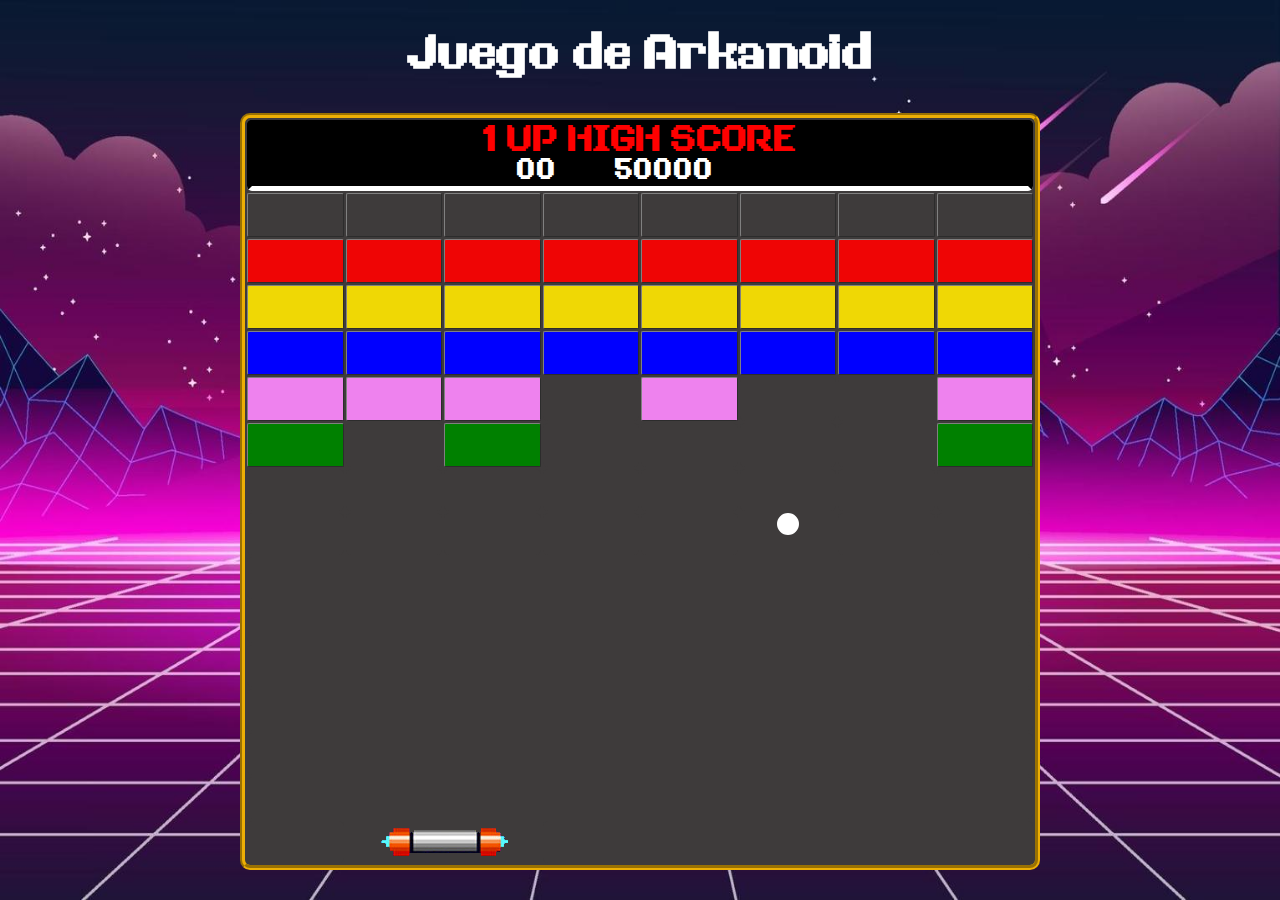
<file: index.html>
<!DOCTYPE html>
<html lang="en">
<head>
    <meta charset="UTF-8">
    <meta name="viewport" content="width=device-width, initial-scale=1.0">
    <link rel="stylesheet" href="./css/style.css">
    <title>Juego de Arkanoid</title>
</head>
<body>
    <h1>Juego de Arkanoid</h1>
    <table>
        <tr>
            <td class="Marcador" colspan="8"><span>1 UP HIGH SCORE</span>
                <br><span class="texto00">00  </span><span class="texto50000"> 50000</span>
            </td>

        </tr>
        <tr >
            <td class="fila1"></td>
            <td class="fila1"></td>
            <td class="fila1"></td>
            <td class="fila1"></td>
            <td class="fila1"></td>
            <td class="fila1"></td>
            <td class="fila1"></td>
            <td class="fila1"></td>
        </tr>
        <tr>
            <td class="fila2"></td>
            <td class="fila2"></td>
            <td class="fila2"></td>
            <td class="fila2"></td>
            <td class="fila2"></td>
            <td class="fila2"></td>
            <td class="fila2"></td>
            <td class="fila2"></td>
        </tr>
        <tr>
            <td class="fila3"></td>
            <td class="fila3"></td>
            <td class="fila3"></td>
            <td class="fila3"></td>
            <td class="fila3"></td>
            <td class="fila3"></td>
            <td class="fila3"></td>
            <td class="fila3"></td>
        </tr>
        <tr>
            <td class="fila4"></td>
            <td class="fila4"></td>
            <td class="fila4"></td>
            <td class="fila4"></td>
            <td class="fila4"></td>
            <td class="fila4"></td>
            <td class="fila4"></td>
            <td class="fila4"></td>
        </tr>
        <tr>
            <td class="fila5"></td>
            <td class="fila5"></td>
            <td class="fila5"></td>
            <td class="fila0"></td>
            <td class="fila5"></td>
            <td class="fila0"></td>
            <td class="fila0"></td>
            <td class="fila5"></td>
        </tr>
        <tr>
            <td class="fila6"></td>
            <td class="fila0"></td>
            <td class="fila6"></td>
            <td class="fila0"></td>
            <td class="fila0"></td>
            <td class="fila0"></td>
            <td class="fila0"></td>
            <td class="fila6"></td>
        </tr>
        <tr>
            <td class="fila0"></td>
            <td class="fila0"></td>
            <td class="fila0"></td>
            <td class="fila0"></td>
            <td class="fila0"></td>
            <td class="fila0"></td>
            <td class="fila0"></td>
            <td class="fila0"></td>
        </tr>
        <tr>
            <td class="fila0"></td>
            <td class="fila0"></td>
            <td class="fila0"></td>
            <td class="fila0"></td>
            <td class="fila0"></td>
            <td class="pelota"></td>
            <td class="fila0"></td>
            <td class="fila0"></td>
        </tr>
        <tr>
            <td class="fila0" colspan="8"></td>

        </tr>
        <tr>
            <td class="fila0" colspan="8"></td>
        </tr>
        <tr>
            <td class="fila0" colspan="8"></td>

        </tr>
        <tr>
            <td class="fila0" colspan="8"></td>

        </tr>
        <tr>
            <td class="fila0" colspan="8"></td>

        </tr>
        <tr>
            <td class="fila0" colspan="8"></td>
        </tr>
        <tr>
            <td class="fila0"></td>
            <td class="barra" colspan="2"></td>
            <td class="fila0" colspan="5"></td>
        </tr>
    </table>
    
</body>
</html>
</file>
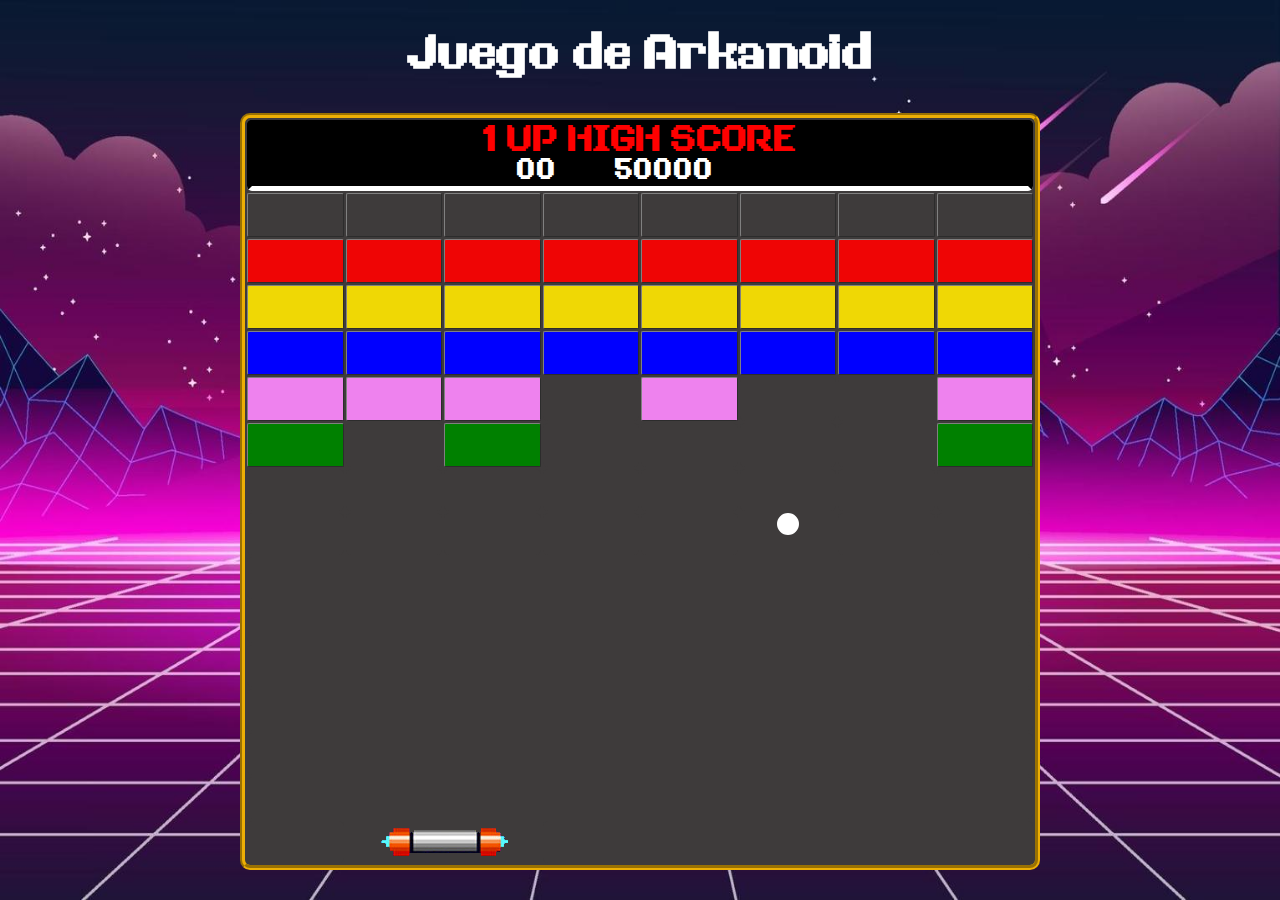
<file: AlejandroJimenezDiaz_Examen/index.html>
<!DOCTYPE html>
<html lang="en">
<head>
    <meta charset="UTF-8">
    <meta name="viewport" content="width=device-width, initial-scale=1.0">
    <link rel="stylesheet" href="../AlejandroJimenezDiaz_Examen/css/style.css">
    <title>Juego de Arkanoid</title>
</head>
<body>
    <h1>Juego de Arkanoid</h1>
    <table>
        <tr>
            <td class="Marcador" colspan="8"><span>1 UP HIGH SCORE</span>
                <br><span class="texto00">00  </span><span class="texto50000"> 50000</span>
            </td>

        </tr>
        <tr >
            <td class="fila1"></td>
            <td class="fila1"></td>
            <td class="fila1"></td>
            <td class="fila1"></td>
            <td class="fila1"></td>
            <td class="fila1"></td>
            <td class="fila1"></td>
            <td class="fila1"></td>
        </tr>
        <tr>
            <td class="fila2"></td>
            <td class="fila2"></td>
            <td class="fila2"></td>
            <td class="fila2"></td>
            <td class="fila2"></td>
            <td class="fila2"></td>
            <td class="fila2"></td>
            <td class="fila2"></td>
        </tr>
        <tr>
            <td class="fila3"></td>
            <td class="fila3"></td>
            <td class="fila3"></td>
            <td class="fila3"></td>
            <td class="fila3"></td>
            <td class="fila3"></td>
            <td class="fila3"></td>
            <td class="fila3"></td>
        </tr>
        <tr>
            <td class="fila4"></td>
            <td class="fila4"></td>
            <td class="fila4"></td>
            <td class="fila4"></td>
            <td class="fila4"></td>
            <td class="fila4"></td>
            <td class="fila4"></td>
            <td class="fila4"></td>
        </tr>
        <tr>
            <td class="fila5"></td>
            <td class="fila5"></td>
            <td class="fila5"></td>
            <td class="fila0"></td>
            <td class="fila5"></td>
            <td class="fila0"></td>
            <td class="fila0"></td>
            <td class="fila5"></td>
        </tr>
        <tr>
            <td class="fila6"></td>
            <td class="fila0"></td>
            <td class="fila6"></td>
            <td class="fila0"></td>
            <td class="fila0"></td>
            <td class="fila0"></td>
            <td class="fila0"></td>
            <td class="fila6"></td>
        </tr>
        <tr>
            <td class="fila0"></td>
            <td class="fila0"></td>
            <td class="fila0"></td>
            <td class="fila0"></td>
            <td class="fila0"></td>
            <td class="fila0"></td>
            <td class="fila0"></td>
            <td class="fila0"></td>
        </tr>
        <tr>
            <td class="fila0"></td>
            <td class="fila0"></td>
            <td class="fila0"></td>
            <td class="fila0"></td>
            <td class="fila0"></td>
            <td class="pelota"></td>
            <td class="fila0"></td>
            <td class="fila0"></td>
        </tr>
        <tr>
            <td class="fila0" colspan="8"></td>

        </tr>
        <tr>
            <td class="fila0" colspan="8"></td>
        </tr>
        <tr>
            <td class="fila0" colspan="8"></td>

        </tr>
        <tr>
            <td class="fila0" colspan="8"></td>

        </tr>
        <tr>
            <td class="fila0" colspan="8"></td>

        </tr>
        <tr>
            <td class="fila0" colspan="8"></td>
        </tr>
        <tr>
            <td class="fila0"></td>
            <td class="barra" colspan="2"></td>
            <td class="fila0" colspan="5"></td>
        </tr>
    </table>
    
</body>
</html>
</file>
<file: css/style.css>
@font-face {
    font-family: "Retro";
    src: url(../font/RETROTECH.ttf);
}

h1{
    font-family: "Retro";
    color: white;
    font-size: 52px;
    text-align: center;
}

table{
    width: 800px;
    height: 500px;
    border: 5px;
    border-style: groove;
    border-color: RGB(237,175,5);
    border-radius: 10px;
    background-color: rgb(62,59,59);
    margin: auto;
}

tr,td{
    width: 40px;
    height: 40px;
    border-color: gray;
    border: 5px;
    border-style: groove;
    border-radius: 5px;
}

.Marcador{
    font-family: "Retro";
    background-color: black;
    border: 5px solid black;
    border-bottom-color: white;
    text-align: center;
}

span{
    font-size: 40px;
    color: red;
}

.texto00{
    margin-right: 50px;
    color: white;
    font-size: 32px;
}

.texto50000{
    margin-right: 50px;
    color: white;
    font-size: 32px;
}

.fila1{
    background-color:rgb(62,59,59) ;
    border: 1px outset grey ;
    border-radius: 2px;
}

.fila2{
    background-color: rgb(239,5,5);
    border: 1px outset grey ;
    border-radius: 2px;
}
.fila3{
    background-color:rgb(239, 216, 5);
    border: 1px outset grey ;
    border-radius: 2px;
}
.fila4{
    background-color: blue;
    border: 1px outset grey ;
    border-radius: 2px;
}
.fila5{
    background-color: violet;
    border: 1px outset grey ;
    border-radius: 2px;
}
.fila6{
    background-color: green;
    border: 1px outset grey ;
    border-radius: 2px;
}

.fila0{
    background-color:rgb(62,59,59)  ;
    border: none;
}

.barra{
    background-color:rgb(62,59,59);
    border: none;
    background: url(../img/barra.png);
    background-repeat: no-repeat;
    background-position: center;
}
.pelota{
    background-color:white;
    display: block;
    margin: auto;
    width: 0px;
    height:0px;
    border-width:10px;
    border-style:solid;
    border-color: white;
    border-radius:100%;
}

body{
    background-image: url(../img/fondoretro.jpg);
    background-repeat: no-repeat;
    background-size: 100% 100%;
    background-attachment: fixed;
}
</file>
<file: AlejandroJimenezDiaz_Examen/css/style.css>
@font-face {
    font-family: "Retro";
    src: url(../font/RETROTECH.ttf);
}

h1{
    font-family: "Retro";
    color: white;
    font-size: 52px;
    text-align: center;
}

table{
    width: 800px;
    height: 500px;
    border: 5px;
    border-style: groove;
    border-color: RGB(237,175,5);
    border-radius: 10px;
    background-color: rgb(62,59,59);
    margin: auto;
}

tr,td{
    width: 40px;
    height: 40px;
    border-color: gray;
    border: 5px;
    border-style: groove;
    border-radius: 5px;
}

.Marcador{
    font-family: "Retro";
    background-color: black;
    border: 5px solid black;
    border-bottom-color: white;
    text-align: center;
}

span{
    font-size: 40px;
    color: red;
}

.texto00{
    margin-right: 50px;
    color: white;
    font-size: 32px;
}

.texto50000{
    margin-right: 50px;
    color: white;
    font-size: 32px;
}

.fila1{
    background-color:rgb(62,59,59) ;
    border: 1px outset grey ;
    border-radius: 2px;
}

.fila2{
    background-color: rgb(239,5,5);
    border: 1px outset grey ;
    border-radius: 2px;
}
.fila3{
    background-color:rgb(239, 216, 5);
    border: 1px outset grey ;
    border-radius: 2px;
}
.fila4{
    background-color: blue;
    border: 1px outset grey ;
    border-radius: 2px;
}
.fila5{
    background-color: violet;
    border: 1px outset grey ;
    border-radius: 2px;
}
.fila6{
    background-color: green;
    border: 1px outset grey ;
    border-radius: 2px;
}

.fila0{
    background-color:rgb(62,59,59)  ;
    border: none;
}

.barra{
    background-color:rgb(62,59,59);
    border: none;
    background: url(../img/barra.png);
    background-repeat: no-repeat;
    background-position: center;
}
.pelota{
    background-color:white;
    display: block;
    margin: auto;
    width: 0px;
    height:0px;
    border-width:10px;
    border-style:solid;
    border-color: white;
    border-radius:100%;
}

body{
    background-image: url(../img/fondoretro.jpg);
    background-repeat: no-repeat;
    background-size: 100% 100%;
    background-attachment: fixed;
}
</file>
